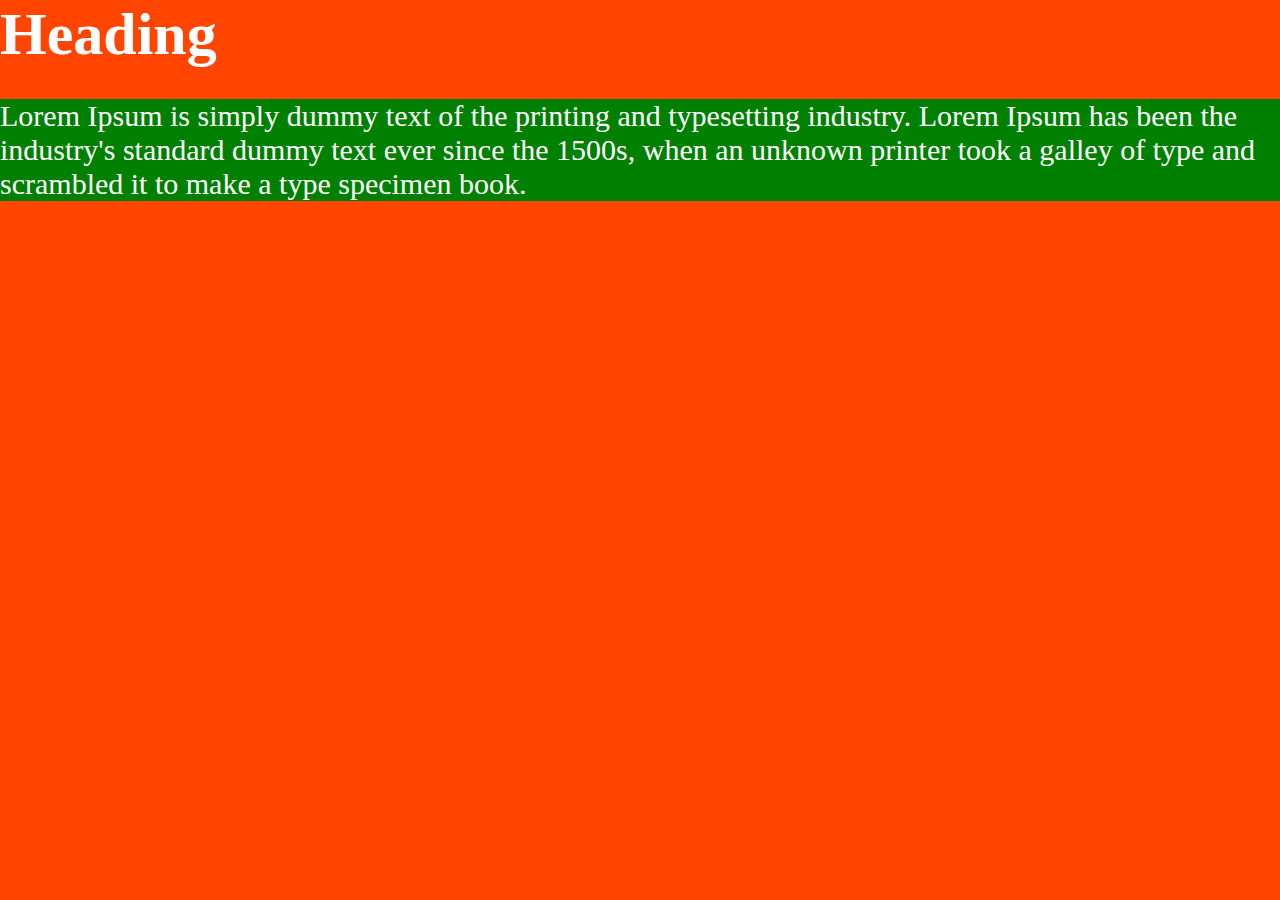
<file: Measurement Units- PART-2/index.html>
<!DOCTYPE html>
<html lang="en">
<head>
    <meta charset="UTF-8">
    <meta http-equiv="X-UA-Compatible" content="IE=edge">
    <meta name="viewport" content="width=device-width, initial-scale=1.0">
    <link rel="stylesheet" href="index.css">
    <title>Document</title>
</head>
<body>
    <section>
        <h1>Heading</h1>
        <div>
            <p>
                Lorem Ipsum is simply dummy text of the printing and typesetting industry. Lorem Ipsum has been the industry's standard dummy text ever since the 1500s, when an unknown printer took a galley of type and scrambled it to make a type specimen book. 
            </p>
        </div>
    </section>
</body>
</html>
</file>
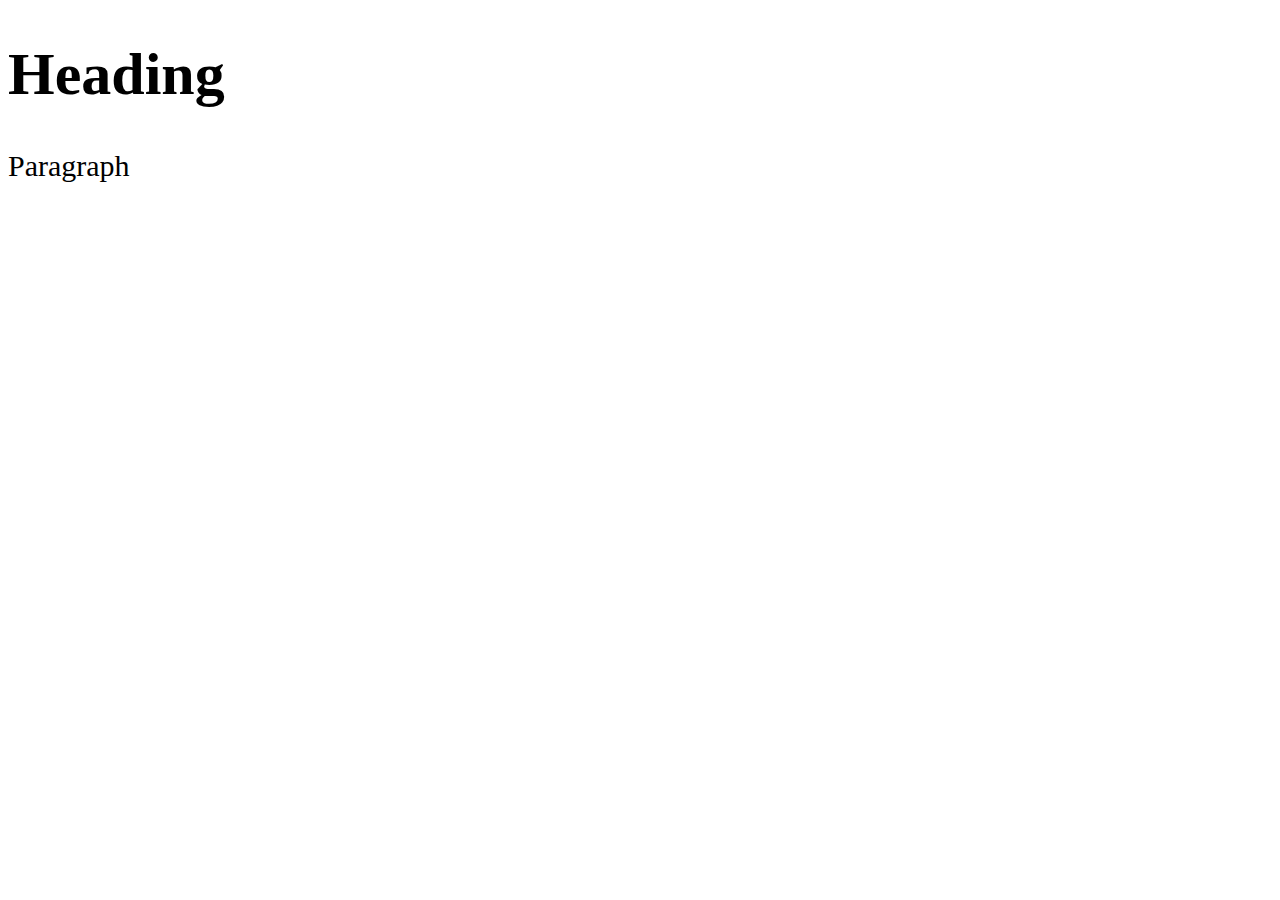
<file: Measurment Units- PART 1/index.html>
<!--Absolute-->

<!--Relative-->


<!DOCTYPE html>
<html lang="en">
<head>
    <meta charset="UTF-8">
    <meta http-equiv="X-UA-Compatible" content="IE=edge">
    <meta name="viewport" content="width=device-width, initial-scale=1.0">
    <link rel="stylesheet" href="index.css">
    <title>Document</title>
</head>
<body>
    <h1>Heading</h1>
    <div>
        <p>Paragraph</p>
    </div>
</body>
</html>
</file>
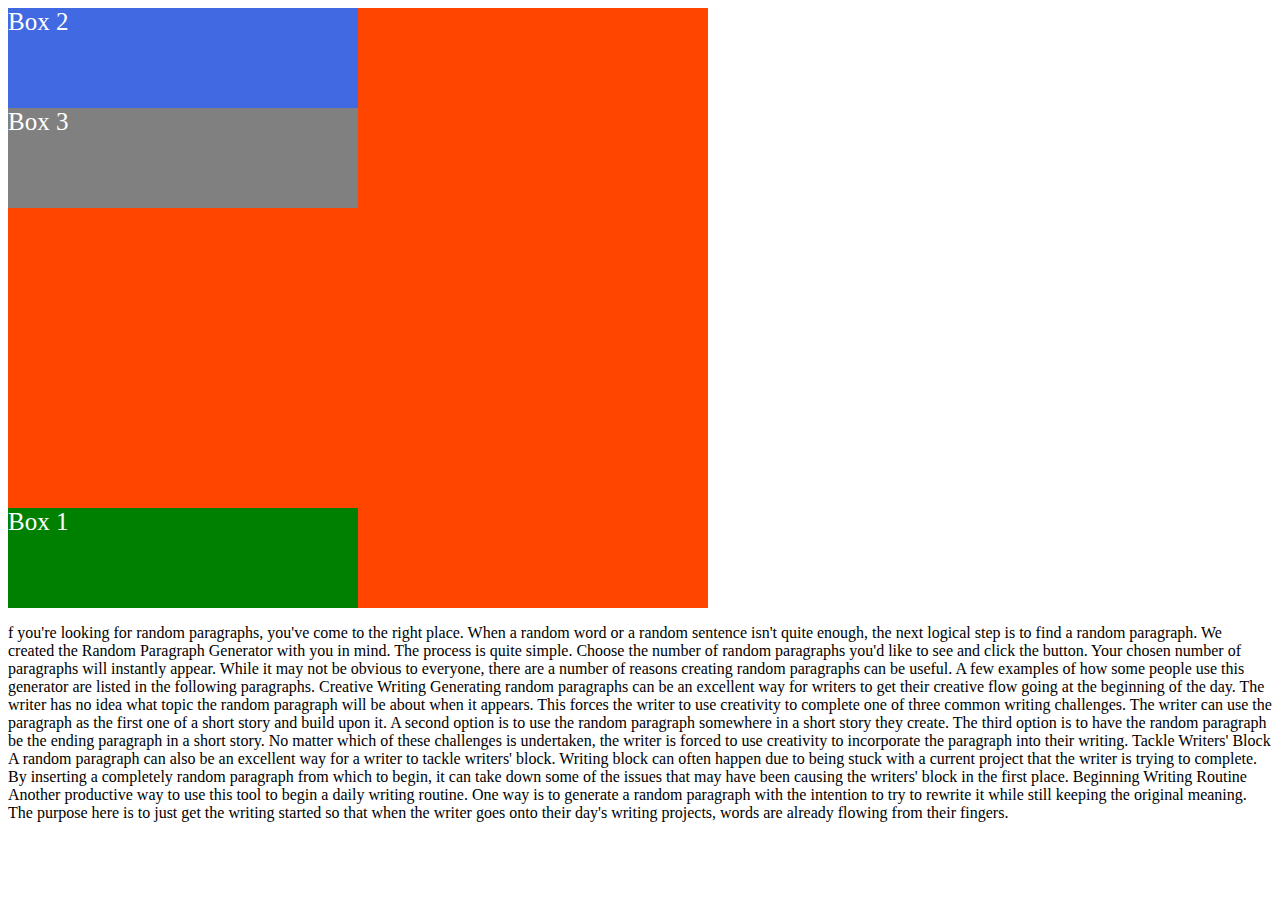
<file: Position Part-1/index.html>
<!DOCTYPE html>
<html lang="en">
<head>
    <meta charset="UTF-8">
    <meta http-equiv="X-UA-Compatible" content="IE=edge">
    <meta name="viewport" content="width=device-width, initial-scale=1.0">
    <link rel="stylesheet" href="index.css">
    <title>Document</title>
</head>
<body>
    <div class = "container">
        <div class = "box box-1">Box 1</div>
        <div class = "box box-2">Box 2</div>
        <div class = "box box-3">Box 3</div>
    </div>
    <p>f you're looking for random paragraphs, you've come to the right place. When a random word or a random sentence isn't quite enough, the next logical step is to find a random paragraph. We created the Random Paragraph Generator with you in mind. The process is quite simple. Choose the number of random paragraphs you'd like to see and click the button. Your chosen number of paragraphs will instantly appear.

        While it may not be obvious to everyone, there are a number of reasons creating random paragraphs can be useful. A few examples of how some people use this generator are listed in the following paragraphs.
        
        Creative Writing
        Generating random paragraphs can be an excellent way for writers to get their creative flow going at the beginning of the day. The writer has no idea what topic the random paragraph will be about when it appears. This forces the writer to use creativity to complete one of three common writing challenges. The writer can use the paragraph as the first one of a short story and build upon it. A second option is to use the random paragraph somewhere in a short story they create. The third option is to have the random paragraph be the ending paragraph in a short story. No matter which of these challenges is undertaken, the writer is forced to use creativity to incorporate the paragraph into their writing.
        
        Tackle Writers' Block
        A random paragraph can also be an excellent way for a writer to tackle writers' block. Writing block can often happen due to being stuck with a current project that the writer is trying to complete. By inserting a completely random paragraph from which to begin, it can take down some of the issues that may have been causing the writers' block in the first place.
        
        Beginning Writing Routine
        Another productive way to use this tool to begin a daily writing routine. One way is to generate a random paragraph with the intention to try to rewrite it while still keeping the original meaning. The purpose here is to just get the writing started so that when the writer goes onto their day's writing projects, words are already flowing from their fingers.</p>
</body>
</html>
</file>
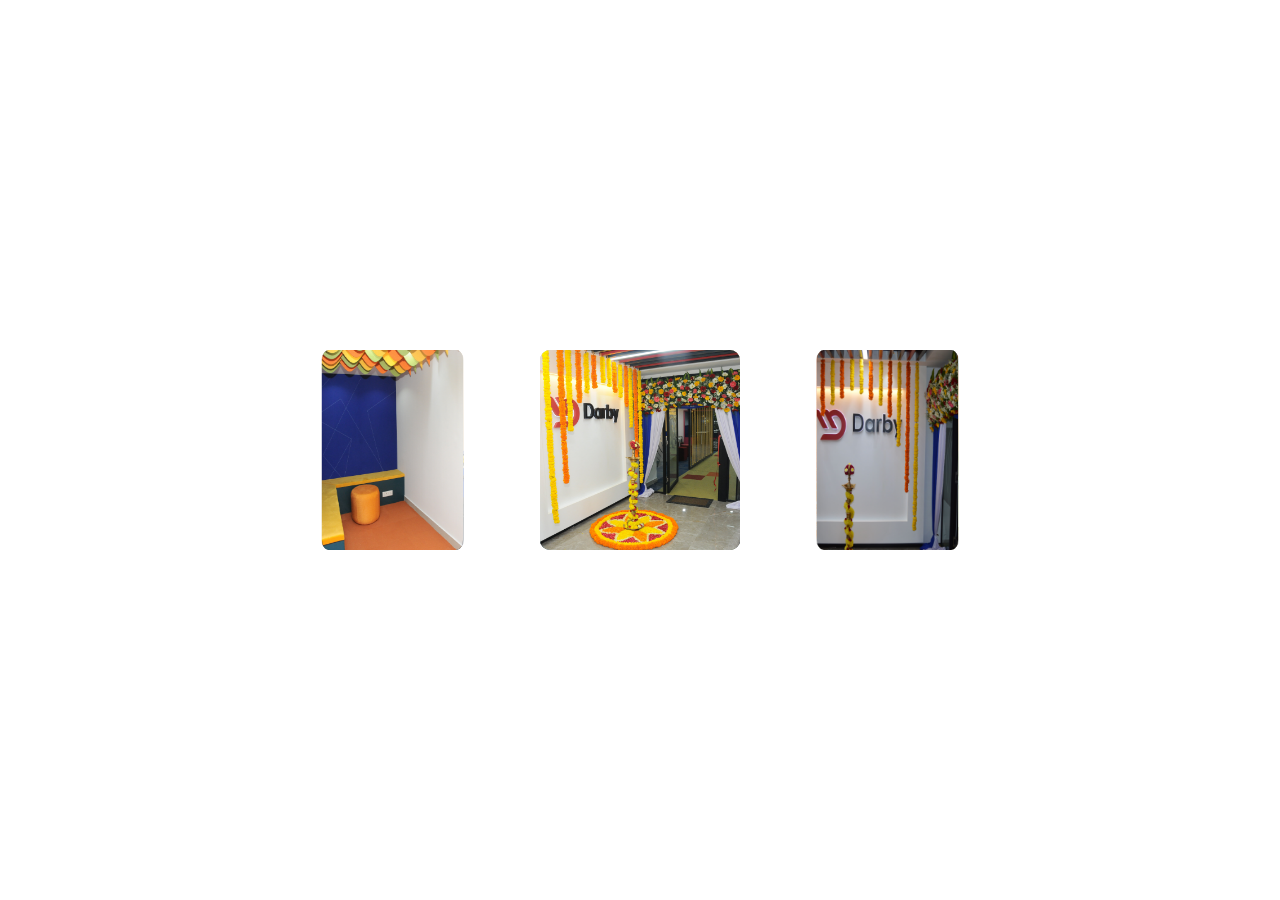
<file: rotating image gallery/index.html>
<!DOCTYPE html>
<html lang="en">
<head>
    <meta charset="UTF-8">
    <meta http-equiv="X-UA-Compatible" content="IE=edge">
    <meta name="viewport" content="width=`, initial-scale=1.0">
    <title>Document</title>
    <link rel="stylesheet" href="index.css">
</head>
<body>
    <div class="scope">
        <span style="--i:1;"><img src="./image/1.JPG" alt="not found"></span>
        <span style="--i:2;"><img src="./image/4.JPG" alt="not found"></span>
        <span style="--i:3;"><img src="./image/16.JPG" alt="not found"></span>
        <span style="--i:4;"><img src="./image/13.JPG" alt="not found"></span>
        <span style="--i:5;"><img src="./image/12.JPG" alt="not found"></span>
        <span style="--i:6;"><img src="./image/11.JPG" alt="not found"></span>
        <span style="--i:7;"><img src="./image/8.JPG" alt="not found"></span>
        <span style="--i:8;"><img src="./image/2.JPG" alt="not found"></span>
        <span style="--i:9;"><img src="./image/3.jpeg" alt="not found"></span>
        <span style="--i:10;"><img src="./image/9.JPG" alt="not found"></span>
        <span style="--i:11;"><img src="./image/6.JPG" alt="not found"></span>
        <span style="--i:12;"><img src="./image/7.JPG" alt="not found"></span>
      </div>
</body>
</html>
</file>
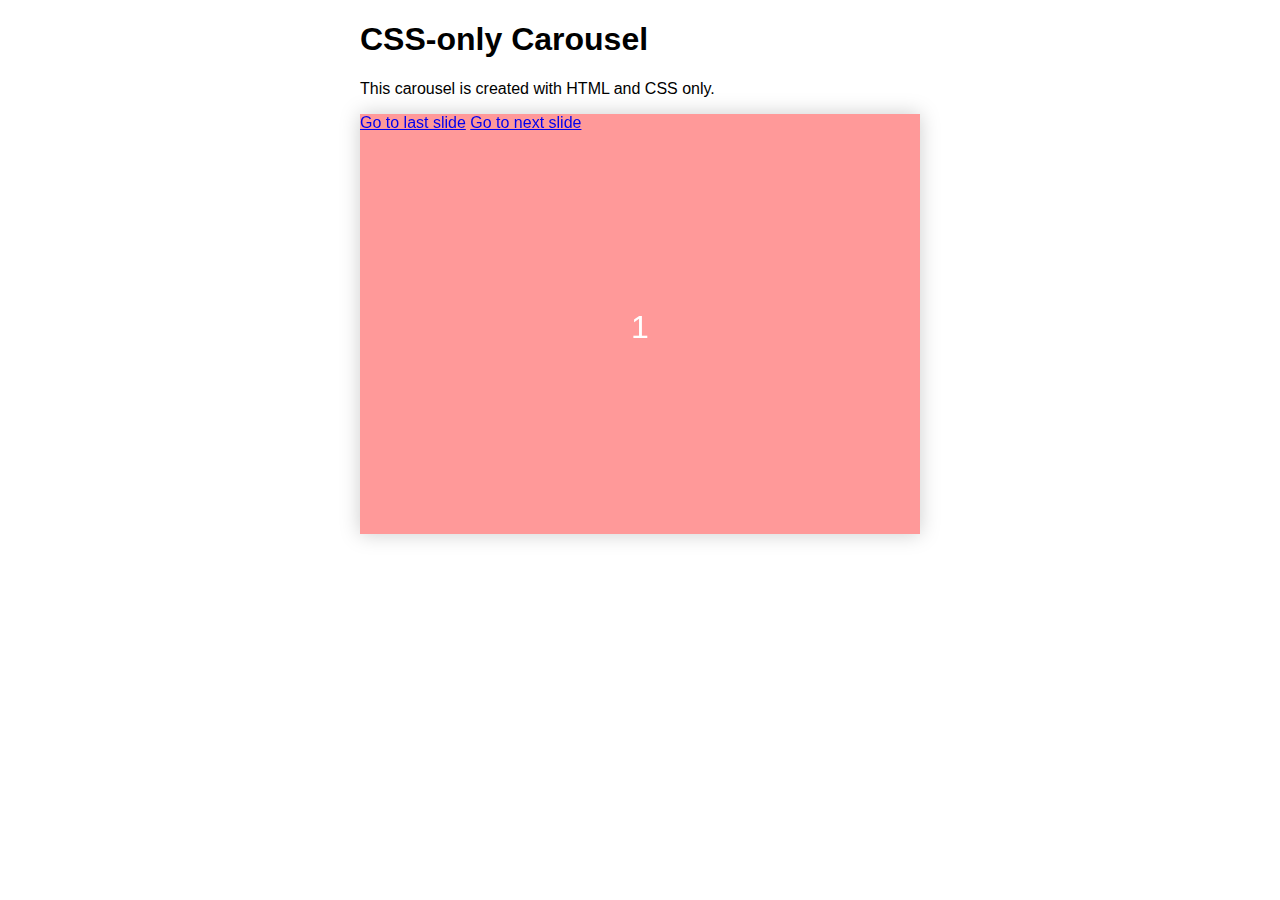
<file: Crousel/Only css/index.html>
<!DOCTYPE html>
<html lang="en">
<head>
    <meta charset="UTF-8">
    <meta http-equiv="X-UA-Compatible" content="IE=edge">
    <meta name="viewport" content="width=device-width, initial-scale=1.0">
    <title>Document</title>
    <link rel="stylesheet" href="index.css">
</head>
<body>
    <h1>CSS-only Carousel</h1>

<p>This carousel is created with HTML and CSS only.</p>

<section class="carousel" aria-label="Gallery">
  <ol class="carousel__viewport">
    <li id="carousel__slide1"
        tabindex="0"
        class="carousel__slide">
      <div class="carousel__snapper">
        <a href="#carousel__slide4"
           class="carousel__prev">Go to last slide</a>
        <a href="#carousel__slide2"
           class="carousel__next">Go to next slide</a>
      </div>
    </li>
    <li id="carousel__slide2"
        tabindex="0"
        class="carousel__slide">
      <div class="carousel__snapper"></div>
      <a href="#carousel__slide1"
         class="carousel__prev">Go to previous slide</a>
      <a href="#carousel__slide3"
         class="carousel__next">Go to next slide</a>
    </li>
    <li id="carousel__slide3"
        tabindex="0"
        class="carousel__slide">
      <div class="carousel__snapper"></div>
      <a href="#carousel__slide2"
         class="carousel__prev">Go to previous slide</a>
      <a href="#carousel__slide4"
         class="carousel__next">Go to next slide</a>
    </li>
    <li id="carousel__slide4"
        tabindex="0"
        class="carousel__slide">
      <div class="carousel__snapper"></div>
      <a href="#carousel__slide3"
         class="carousel__prev">Go to previous slide</a>
      <a href="#carousel__slide1"
         class="carousel__next">Go to first slide</a>
    </li>
  </ol>
  <!-- <aside class="carousel__navigation">
    <ol class="carousel__navigation-list">
      <li class="carousel__navigation-item">
        <a href="#carousel__slide1"
           class="carousel__navigation-button">Go to slide 1</a>
      </li>
      <li class="carousel__navigation-item">
        <a href="#carousel__slide2"
           class="carousel__navigation-button">Go to slide 2</a>
      </li>
      <li class="carousel__navigation-item">
        <a href="#carousel__slide3"
           class="carousel__navigation-button">Go to slide 3</a>
      </li>
      <li class="carousel__navigation-item">
        <a href="#carousel__slide4"
           class="carousel__navigation-button">Go to slide 4</a>
      </li>
    </ol>
  </aside> -->
</section>
</body>
</html>
</file>
<file: Measurement Units- PART-2/index.css>
body {
    margin: 0;
}

h1 {
    font-size: 200%;
    margin: 0;
}

section {
    font-size: 30px;
    background-color: orangered;
    color: #fff;
    height: 100vh;
}

section div {
    background-color: green;
}
</file>
<file: Measurment Units- PART 1/index.css>
h1, p {
    font-size: 3em;
}

body {
    font-size: 20px;
}

div {
    font-size: 10px;
}

/* em  - is relative;  is calculated according to closest parent element font size*/

/* rem - font size is calculated according to html*/
</file>
<file: Position Part-1/index.css>
.container {
    background-color: orangered;
    width: 700px;
    height: 600px;
    position: relative;
}

.box {
    width: 350px;
    height: 100px;
    font-size: 25px;
    color: #fff;
}

.box-1 {
    background-color: green;
    position: absolute;
    bottom: 0;
}
.box-2 {
    background-color: royalblue;
    /* position: sticky;
    top: 0; */
    
}
.box-3 {
    background-color: grey;
    
}

/*Absolute are placed relative to the nearest parent element position*/
/*Sticky */
</file>
<file: rotating image gallery/index.css>
body {
    margin: 0;
    padding: 0;
    box-sizing: border-box;
    display: flex;
    justify-content: center;
    align-items: center;
    height: 100vh;
    background: -webkit-linear-gradient(to right, #2c5364, #203a43, #0f2027);
    overflow: hidden;
  }
  .scope {
    position: relative;
    width: 200px;
    height: 200px;
    transform-style: preserve-3d;
    animation: rotor 30s linear infinite;
  }
  
  .scope span {
    position: absolute;
    top: 0;
    left: 0;
    width: 100%;
    height: 100%;
    transform-origin: center;
    transform-style: preserve-3d;
    transform: rotateY(calc(var(--i) * 45deg)) translateZ(350px);
  }
  .scope span img {
    position: absolute;
    top: 0;
    left: 0;
    width: 100%;
    height: 100%;
    border-radius: 10px;
    object-fit: cover;
    transition: 2s;
  }
  .scope span:hover img {
    transform: translateY(-50px) scale(1.7);
    animation-play-state: paused;
  }

  @keyframes rotor {
    0% {
      transform: perspective(1000px) rotateY(0deg);
    }
    100% {
      transform: perspective(1000px) rotateY(360deg);
    }
  }
</file>
<file: Crousel/Only css/index.css>
@keyframes tonext {
    75% {
        left: 0;
    }
    95% {
        left: 100%;
    }
    98% {
        left: 100%;
    }
    99% {
        left: 0%;
    }
}

@keyframes tostart {
    75% {
        left: 0;
    }
    95% {
        left: -300%;
    }
    98% {
        left: -300%;
    }
    99% {
        left: 0;
    }
}

@keyframes snap {
    96% {
        scroll-snap-align: center;
    }

    97% {
        scroll-snap-align: none;
    }

    99% {
        scroll-snap-align: none;
    }

    100% {
        scroll-snap-align: center;
    }
}

body {
    max-width: 37.5rem;
    margin: 0 auto;
    padding: 0 1.25rem;
    font-family: 'Lato', sans-serif;
    /* border: 1px solid black; */
}

*{
    box-sizing: border-box;
    scrollbar-color: transparent transparent;
    scrollbar-width: 0px;
}

ol, li {
    list-style: none;
    margin: 0;
    padding: 0;
}

.carousel {
 /* border: 1px solid red; */
 position: relative;
 padding-top: 75%;
 filter: drop-shadow(0 0 10px #0003);
 perspective: 100px;

}

.carousel__viewport {
    /* border: 1px solid green; */
    position: absolute;
    top: 0;
    bottom: 0;
    right: 0;
    left: 0;
    display: flex;
    overflow-x: scroll;
    scroll-behavior: smooth;
    scroll-snap-type: x mandatory;
    counter-reset: item;
}

.carousel__slide {
    position: relative;
    flex: 0 0 100%;
    width: 100%;
    background-color: #f99;
    counter-increment: item;
}

.carousel__slide:nth-child(even) {
    background-color:aquamarine;
}

.carousel__slide:before {
    content: counter(item);
    position: absolute;
    top: 50%;
    left: 50%;
    transform: translate3d(-50%, -40%, 70px);
    color: #fff;
    font-size: 2em;
}

.carousel__snapper {
    position: absolute;
    top: 0;
    left: 0;
    width: 100%;
    height: 100%;
    scroll-snap-align: center;
}

@media (hover:hover) {
    .carousel__snapper {
        animation-name: tonext, snap;
        animation-timing-function: ease;
        animation-duration: 4s;
        animation-iteration-count: infinite;
    }
    .carousel__slide:last-child .carousel__snapper {
        animation-name: tostart, snap;
    }
}

*::-webkit-scrollbar{
    width: 0;
}

*::-webkit-scrollbar-track {
    background: transparent;
}

*::-webkit-scrollbar-thumb {
    background: transparent;
    border: none;
  }
  
  * {
    -ms-overflow-style: none;
  }
</file>
